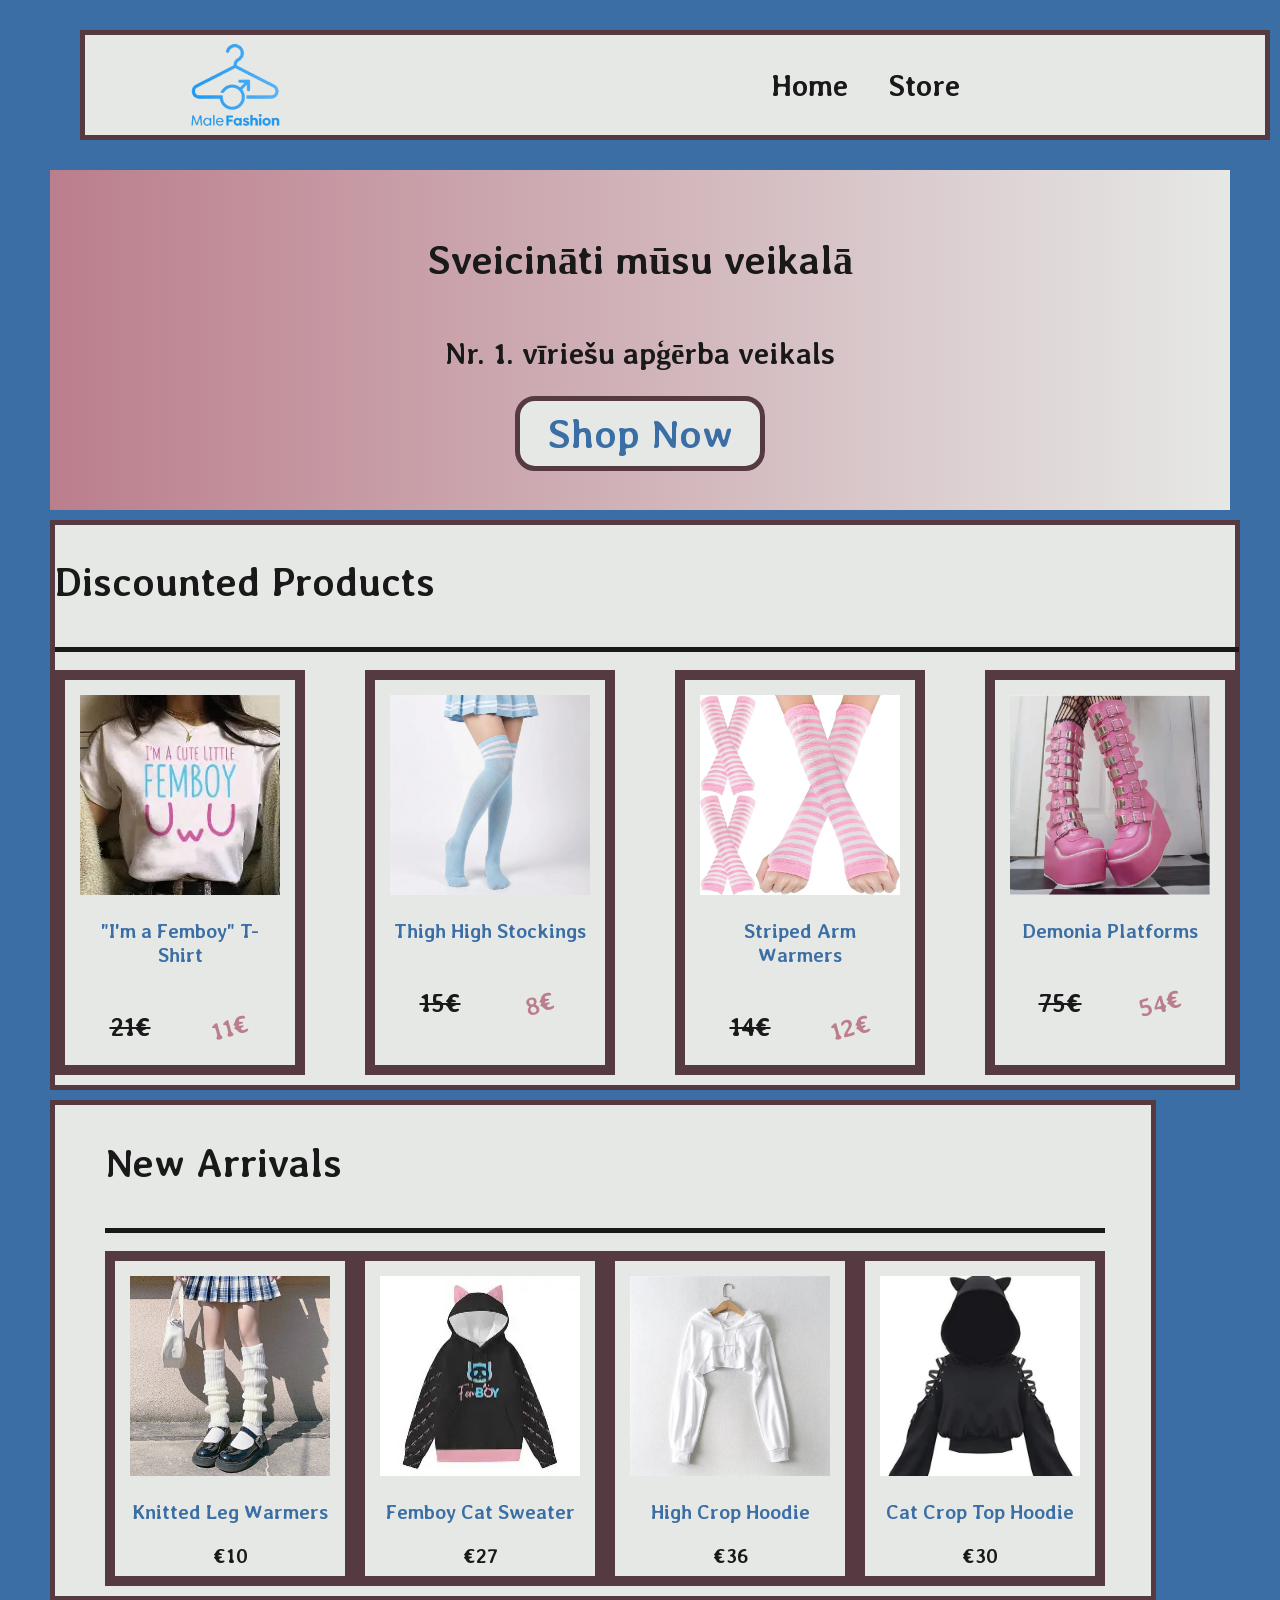
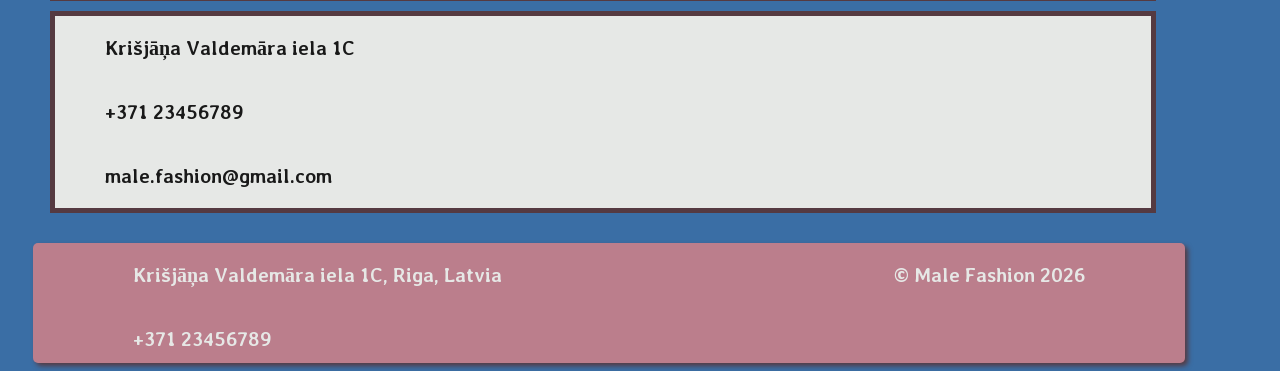
<file: index.html>
<!DOCTYPE html>
<html lang="en">
<head>
    <meta charset="UTF-8">
    <meta name="viewport" content="width=device-width, initial-scale=1.0">
    <link rel="stylesheet" href="index_style.css">

    <link rel="preconnect" href="https://fonts.googleapis.com">
<link rel="preconnect" href="https://fonts.gstatic.com" crossorigin>
<link href="https://fonts.googleapis.com/css2?family=Averia+Libre:ital,wght@0,300;0,400;0,700;1,300;1,400;1,700&display=swap" rel="stylesheet">

    <title>Drēbju veikals</title>
</head>
<body>
    <header>
        <div class="logo">
            <img src="images/Male_fasion_logo.png" alt="logo">
        </div>

        <nav>
            <a href="index.html"><h2>Home</h2></a>
            <a href="store.html"><h2>Store</h2></a>
        </nav>
    </header>

    <div class="hero">
        <h1 style="font-family: Averia Libre; color: #191919;">Sveicināti mūsu veikalā</h1>
        <h2 style="font-family: Averia Libre; color: #191919;">Nr. 1. vīriešu apģērba veikals</h2>
        <div class="button">
            <a href="store.html"><button type="button">Shop Now</button></a>
        </div>
    </div>
    

    <section class="atlaides">
        <div class="title">
            <h1>Discounted Products</h1>
            <hr>
        </div>

        <div class="display">
            <div class="image" id="femboy">
                <img src="images/femboy.jpg" alt="femboy_shirt">
                <h3>"I'm a Femboy" T-Shirt</h3>
                <div class="in_line">
                    <h3 class="strike">21€</h3>
                    <h3 class="rotate">11€</h3>
                </div>
            </div>

            <div class="image" id="blue_thigh">
                <img src="images/blue_thighigs.jpg" alt="blue_thighigs">
                <h3>Thigh High Stockings</h3>
                <div class="in_line">
                    <h3 class="strike">15€</h3>
                    <h3 class="rotate">8€</h3>
                </div>
            </div>

            <div class="image" id="arm_warm">
                <img src="images/arm_warmers.jpg" alt="arm_warmers">
                <h3>Striped Arm Warmers</h3>
                <div class="in_line">
                    <h3 class="strike">14€</h3>
                    <h3 class="rotate">12€</h3>
                </div>
            </div>

            <div class="image" id="boots">
                <img src="images/boots.PNG" alt="boots">
                <h3>Demonia Platforms</h3>
                <div class="in_line">
                    <h3 class="strike">75€</h3>
                    <h3 class="rotate">54€</h3>
                </div>
            </div>
        </div>
    </section>

    <section class="jaunumi">
        <div class="title">
            <h1>New Arrivals</h1>
            <hr>
        </div>

        <div class="display">
            <div class="image" id="leg_warm">
                <img src="images/leg_warmers.jpg" alt="leg_warmers">
                <h3>Knitted Leg Warmers</h3>
                <h3 class="price">€10</h3>
            </div>

            <div class="image" id="sweater">
                <img src="images/femboy_sweater.jpg" alt="femboy_sweater">
                <h3>Femboy Cat Sweater</h3>
                <h3 class="price">€27</h3>
            </div>

            <div class="image" id="crop">
                <img src="images/crop.jpg" alt="crop_top">
                <h3>High Crop Hoodie</h3>
                <h3 class="price">€36</h3>
            </div>

            <div class="image" id="cat_sweater">
                <img src="images/cat_sweater.jpg" alt="cat_sweater">
                <h3>Cat Crop Top Hoodie</h3>
                <h3 class="price">€30</h3>
            </div>
        </div>
    </section>

    <section class="info">
        <p>Krišjāņa Valdemāra iela 1C</p>
        <p>+371 23456789</p>
        <p>male.fashion@gmail.com</p>
    </section>

    <footer>
        <div class="top">
            <p style="color: #E6E8E6;">Krišjāņa Valdemāra iela 1C, Riga, Latvia</p>
            <p style="color: #E6E8E6;">© Male Fashion 2026</p>
        </div>

        <div class="bottom">
            <p style="color: #E6E8E6;">+371 23456789</p>
        </div>
    </footer>
</body>
</html>
</file>
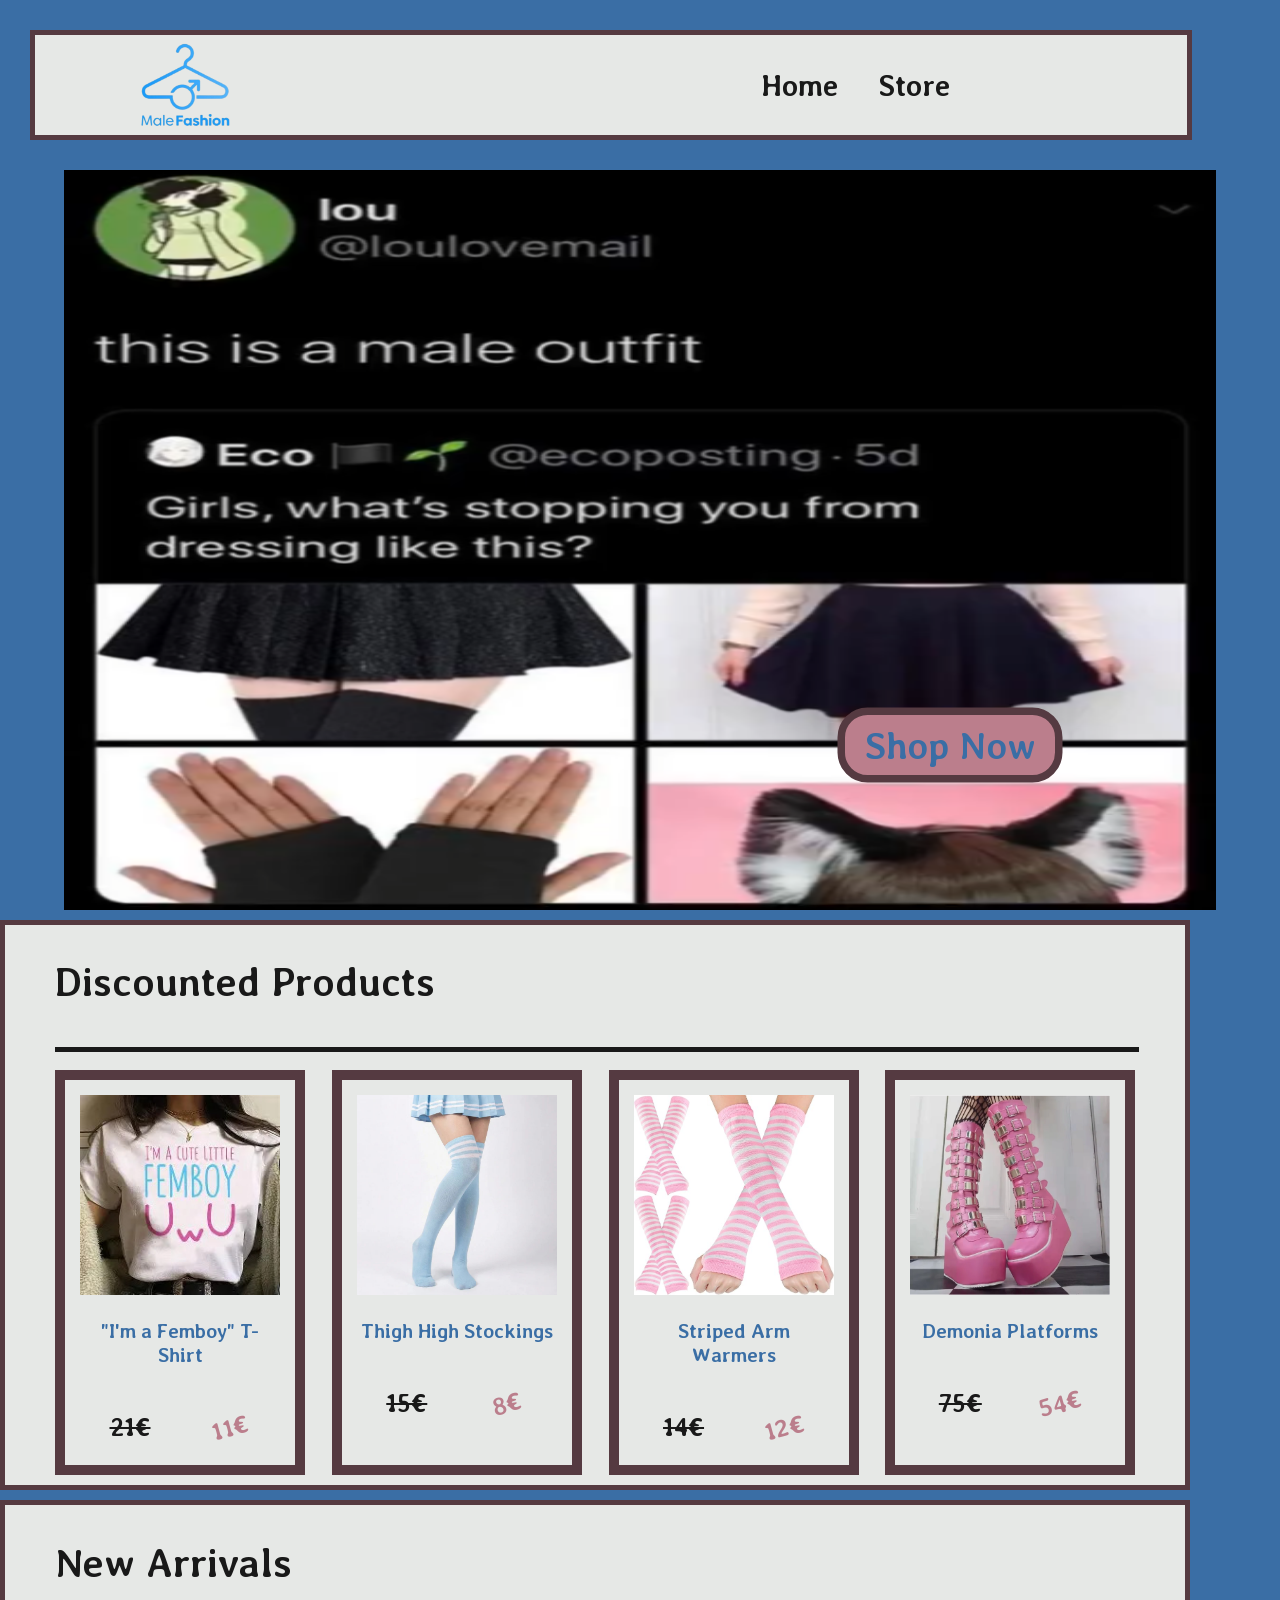
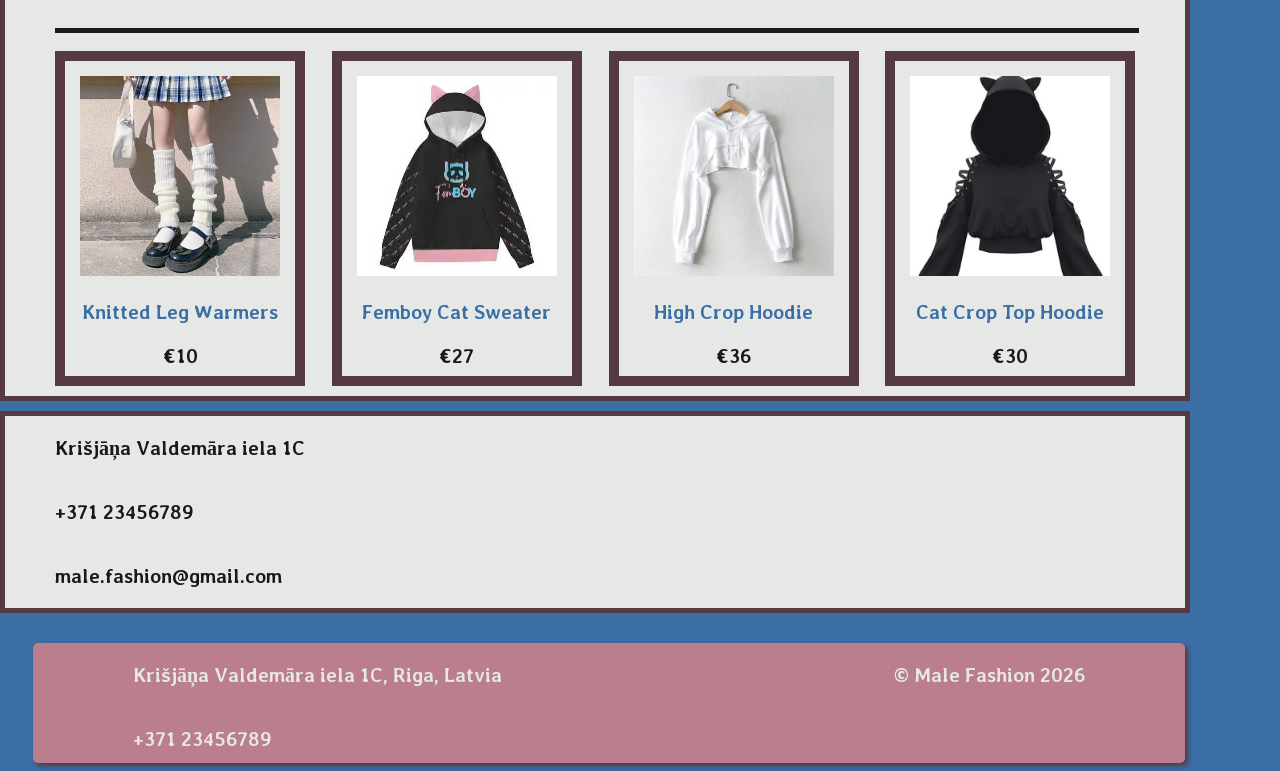
<file: landing_page.html>
<!DOCTYPE html>
<html lang="en">
<head>
    <meta charset="UTF-8">
    <meta name="viewport" content="width=device-width, initial-scale=1.0">
    <link rel="stylesheet" href="landing_page_css.css">

    <link rel="preconnect" href="https://fonts.googleapis.com">
<link rel="preconnect" href="https://fonts.gstatic.com" crossorigin>
<link href="https://fonts.googleapis.com/css2?family=Averia+Libre:ital,wght@0,300;0,400;0,700;1,300;1,400;1,700&display=swap" rel="stylesheet">

    <title>Drēbju veikals</title>
</head>
<body>
    <header>
        <div class="logo">
            <img src="images/Male_fasion_logo.png" alt="logo">
        </div>

        <nav>
            <a href="landing_page.html"><h2>Home</h2></a>
            <a href="store_page.html"><h2>Store</h2></a>
        </nav>
    </header>

    <div class="hero">
        <img src="images/Capture2.PNG" alt="Hero_image">
        <a href="store_page.html"><button type="button">Shop Now</button></a>
    </div>

    <section class="atlaides">
        <div class="title">
            <h1>Discounted Products</h1>
            <hr>
        </div>

        <div class="display">
            <div class="image" id="femboy">
                <img src="images/femboy.jpg" alt="femboy_shirt">
                <h3>"I'm a Femboy" T-Shirt</h3>
                <div class="in_line">
                    <h3 class="strike">21€</h3>
                    <h3 class="rotate">11€</h3>
                </div>
            </div>

            <div class="image" id="blue_thigh">
                <img src="images/blue_thighigs.jpg" alt="blue_thighigs">
                <h3>Thigh High Stockings</h3>
                <div class="in_line">
                    <h3 class="strike">15€</h3>
                    <h3 class="rotate">8€</h3>
                </div>
            </div>

            <div class="image" id="arm_warm">
                <img src="images/arm_warmers.jpg" alt="arm_warmers">
                <h3>Striped Arm Warmers</h3>
                <div class="in_line">
                    <h3 class="strike">14€</h3>
                    <h3 class="rotate">12€</h3>
                </div>
            </div>

            <div class="image" id="boots">
                <img src="images/boots.PNG" alt="boots">
                <h3>Demonia Platforms</h3>
                <div class="in_line">
                    <h3 class="strike">75€</h3>
                    <h3 class="rotate">54€</h3>
                </div>
            </div>
        </div>
    </section>

    <section class="jaunumi">
        <div class="title">
            <h1>New Arrivals</h1>
            <hr>
        </div>

        <div class="display">
            <div class="image" id="leg_warm">
                <img src="images/leg_warmers.jpg" alt="leg_warmers">
                <h3>Knitted Leg Warmers</h3>
                <h3 class="price">€10</h3>
            </div>

            <div class="image" id="sweater">
                <img src="images/femboy_sweater.jpg" alt="femboy_sweater">
                <h3>Femboy Cat Sweater</h3>
                <h3 class="price">€27</h3>
            </div>

            <div class="image" id="crop">
                <img src="images/crop.jpg" alt="crop_top">
                <h3>High Crop Hoodie</h3>
                <h3 class="price">€36</h3>
            </div>

            <div class="image" id="cat_sweater">
                <img src="images/cat_sweater.jpg" alt="cat_sweater">
                <h3>Cat Crop Top Hoodie</h3>
                <h3 class="price">€30</h3>
            </div>
        </div>
    </section>

    <section class="info">
        <p>Krišjāņa Valdemāra iela 1C</p>
        <p>+371 23456789</p>
        <p>male.fashion@gmail.com</p>
    </section>

    <footer>
        <div class="top">
            <p style="color: #E6E8E6;">Krišjāņa Valdemāra iela 1C, Riga, Latvia</p>
            <p style="color: #E6E8E6;">© Male Fashion 2026</p>
        </div>

        <div class="bottom">
            <p style="color: #E6E8E6;">+371 23456789</p>
        </div>
    </footer>
</body>
</html>
</file>
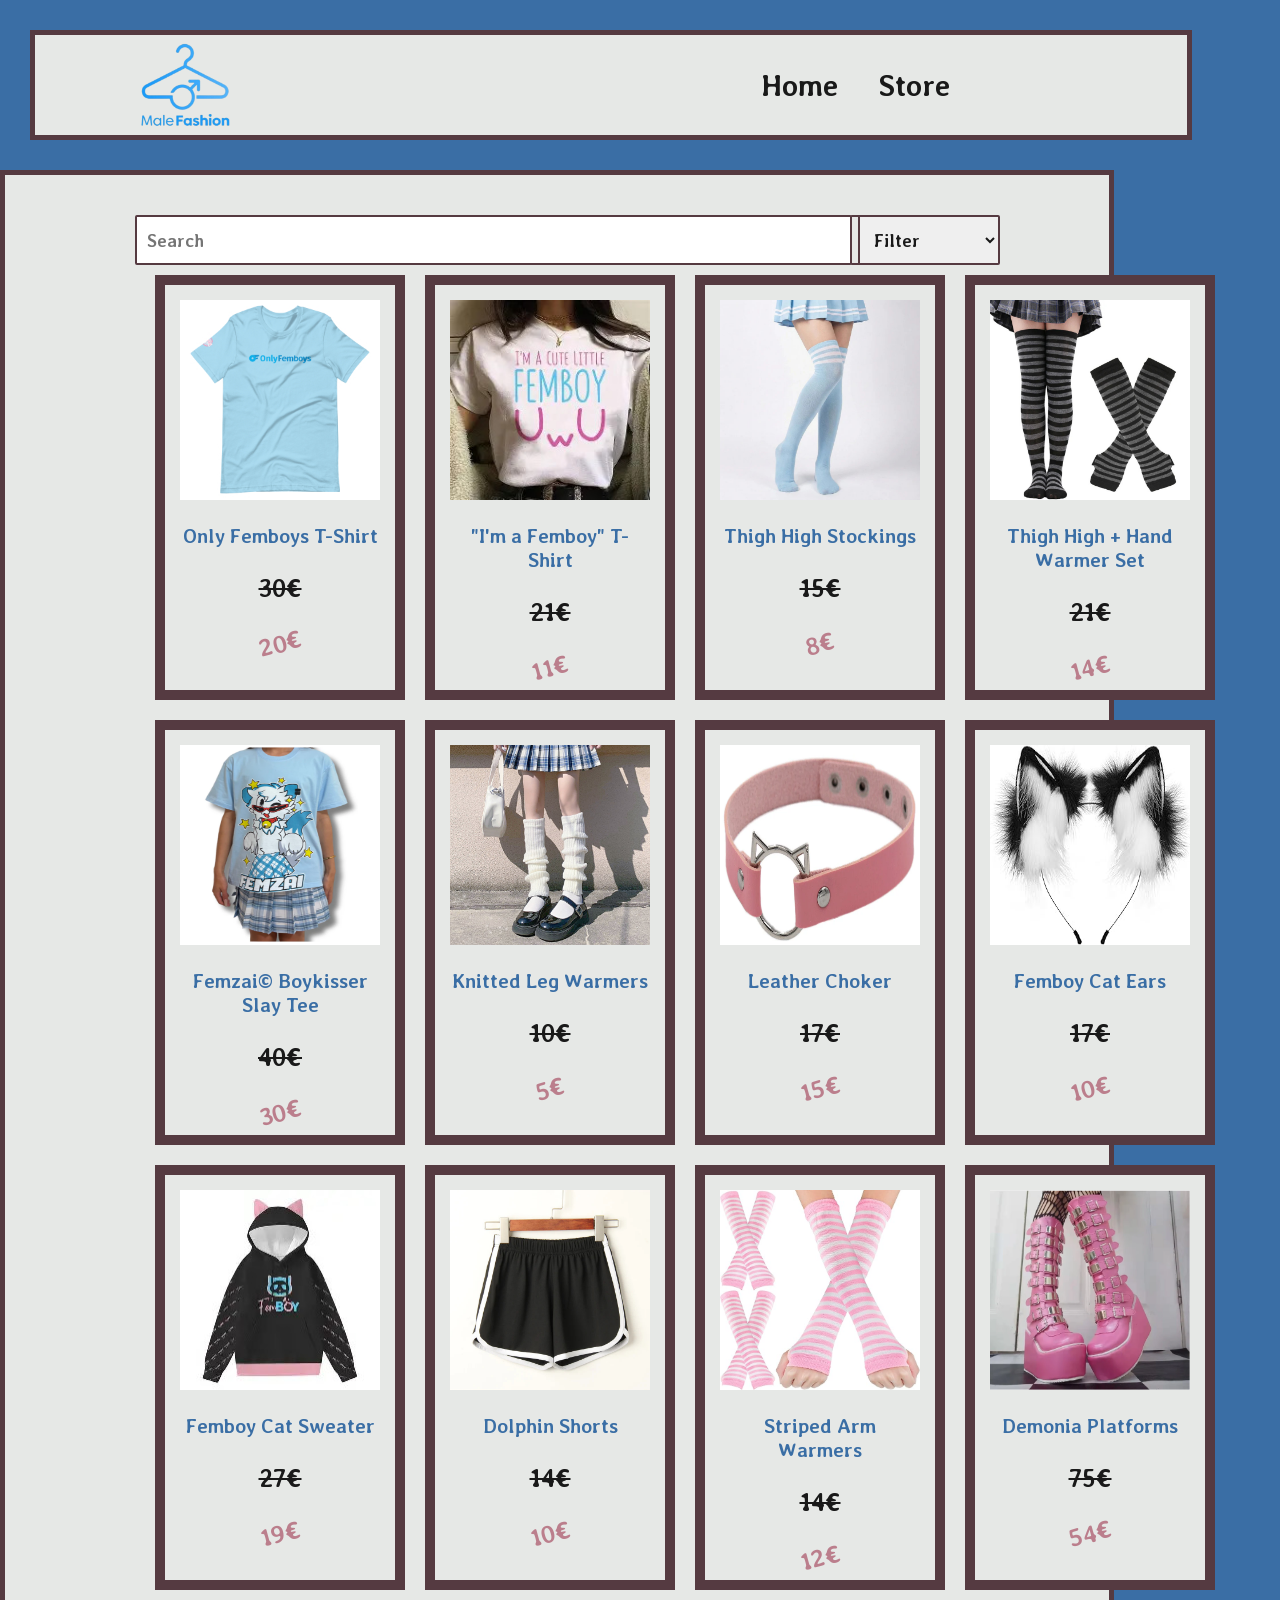
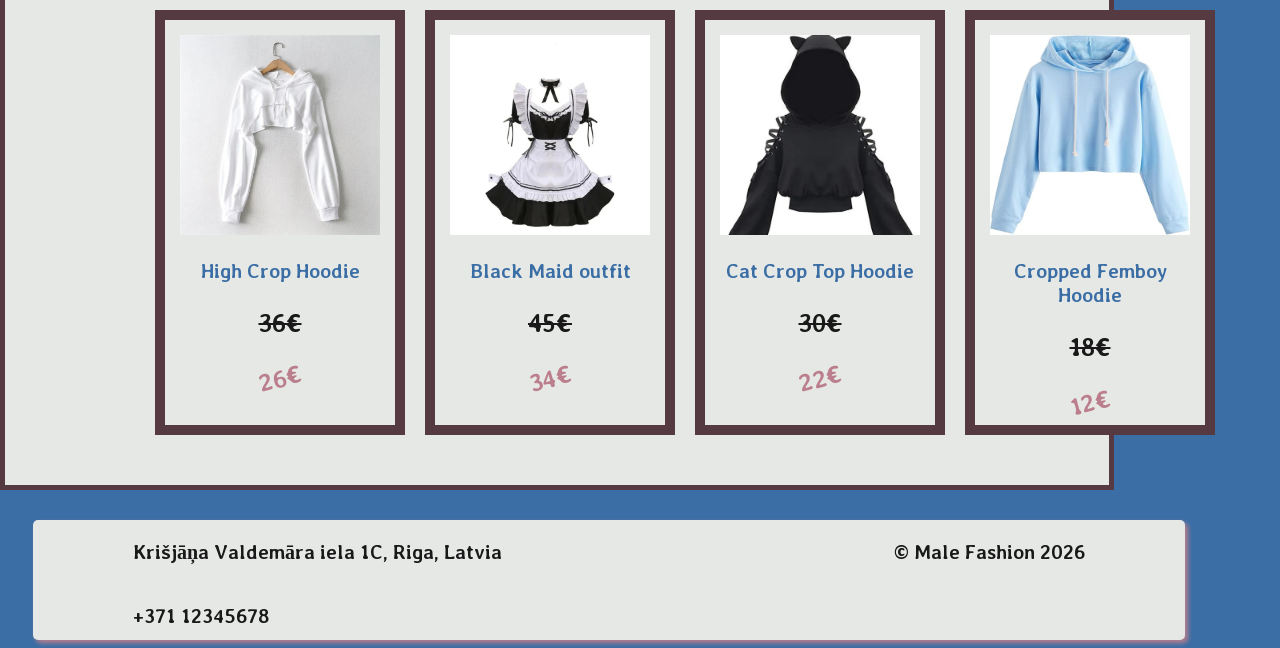
<file: store.html>
<!DOCTYPE html>
<html lang="en">
<head>
    <meta charset="UTF-8">
    <meta name="viewport" content="width=device-width, initial-scale=1.0">
    <link rel="stylesheet" href="store_style.css">

    <link rel="preconnect" href="https://fonts.googleapis.com">
<link rel="preconnect" href="https://fonts.gstatic.com" crossorigin>
<link href="https://fonts.googleapis.com/css2?family=Averia+Libre:ital,wght@0,300;0,400;0,700;1,300;1,400;1,700&display=swap" rel="stylesheet">

    <title>Drēbju veikals</title>
</head>
<body>
    <header>
        <div class="logo">
            <img src="images/Male_fasion_logo.png" alt="logo">
        </div>

        <nav>
            <a href="index.html"><h2>Home</h2></a>
            <a href="store.html"><h2>Store</h2></a>
        </nav>
    </header>

    <main>
        <section class="search_filter">
            <div class="search">
                <form id="form">
                    <input type="search" id="search" placeholder="Search">
                    <button type="submit"><img src="images/search-icon.png" alt="Search"></button>
                </form>
            </div>

            <div class="filter">
                <form id="form2">
                    <select id="filter">
                        <option value="Filter" class="option">Filter</option>
                        <option value="A-Z">A-Z</option>
                        <option value="Z-A">Z-A</option>
                        <option value="Low to High">Low to High</option>
                        <option value="High to Low">High to Low</option>
                    </select>
                </form>
            </div>
        </section>

        <section class="preces">
            <div class="image" id="only_f">
                <img src="images/only_femboys.jpg" alt="only_femboys_t-shirt">
                <h3>Only Femboys T-Shirt</h3>
                <h3 class="strike">30€</h3>
                <h3 class="rotate">20€</h3>

            </div>

            <div class="image" id="femboy">
                <img src="images/femboy.jpg" alt="femboy_shirt">
                <h3>"I'm a Femboy" T-Shirt</h3>
                <h3 class="strike">21€</h3>
                <h3 class="rotate">11€</h3>
            </div>

            <div class="image" id="blue_thigh">
                <img src="images/blue_thighigs.jpg" alt="blue_thighigs">
                <h3>Thigh High Stockings</h3>
                <h3 class="strike">15€</h3>
                <h3 class="rotate">8€</h3>
            </div>

            <div class="image" id="black_thigh">
                <img src="images/black_thigh_higs.jpg" alt="black_thighigs">
                <h3>Thigh High + Hand Warmer Set</h3>
                <h3 class="strike">21€</h3>
                <h3 class="rotate">14€</h3>
            </div>

            <div class="image" id="boykiss">
                <img src="images/boykiss.PNG" alt="boykiss_shirt">
                <h3>Femzai© Boykisser Slay Tee</h3>
                <h3 class="strike">40€</h3>
                <h3 class="rotate">30€</h3>
            </div>

            <div class="image" id="leg_warm">
                <img src="images/leg_warmers.jpg" alt="leg_warmers">
                <h3>Knitted Leg Warmers</h3>
                <h3 class="strike">10€</h3>
                <h3 class="rotate">5€</h3>
            </div>

            <div class="image" id="choker">
                <img src="images/choker cat.PNG" alt="choker">
                <h3>Leather Choker</h3>
                <h3 class="strike">17€</h3>
                <h3 class="rotate">15€</h3>
            </div>

            <div class="image" id="ears">
                <img src="images/ears.jpg" alt="cat_ears">
                <h3>Femboy Cat Ears</h3>
                <h3 class="strike">17€</h3>
                <h3 class="rotate">10€</h3>
            </div>

            <div class="image" id="sweater">
                <img src="images/femboy_sweater.jpg" alt="femboy_sweater">
                <h3>Femboy Cat Sweater</h3>
                <h3 class="strike">27€</h3>
                <h3 class="rotate">19€</h3>
            </div>

            <div class="image" id="shorts">
                <img src="images/femboy-outfits-black-dolphin-shorts.jpg" alt="dolphin_shorts">
                <h3>Dolphin Shorts</h3>
                <h3 class="strike">14€</h3>
                <h3 class="rotate">10€</h3>
            </div>

            <div class="image" id="arm_warm">
                <img src="images/arm_warmers.jpg" alt="arm_warmers">
                <h3>Striped Arm Warmers</h3>
                <h3 class="strike">14€</h3>
                <h3 class="rotate">12€</h3>
            </div>

            <div class="image" id="boots">
                <img src="images/boots.PNG" alt="boots">
                <h3>Demonia Platforms</h3>
                <h3 class="strike">75€</h3>
                <h3 class="rotate">54€</h3>
            </div>

            <div class="image" id="crop">
                <img src="images/crop.jpg" alt="crop_top">
                <h3>High Crop Hoodie</h3>
                <h3 class="strike">36€</h3>
                <h3 class="rotate">26€</h3>
            </div>

            <div class="image" id="maid">
                <img src="images/maid.jpg" alt="maid_outfit">
                <h3>Black Maid outfit</h3>
                <h3 class="strike">45€</h3>
                <h3 class="rotate">34€</h3>
            </div>

            <div class="image" id="cat_sweater">
                <img src="images/cat_sweater.jpg" alt="cat_sweater">
                <h3>Cat Crop Top Hoodie</h3>
                <h3 class="strike">30€</h3>
                <h3 class="rotate">22€</h3>
            </div>

            <div class="image" id="blue_sweater">
                <img src="images/blue_sweater.jpg" alt="blue_sweater">
                <h3>Cropped Femboy Hoodie</h3>
                <h3 class="strike">18€</h3>
                <h3 class="rotate">12€</h3>
            </div>
        </section>
    </main>
    
    <footer>
        <div class="top">
            <p>Krišjāņa Valdemāra iela 1C, Riga, Latvia</p>
            <p>© Male Fashion 2026</p>
        </div>

        <div class="bottom">
            <p>+371 12345678</p>
        </div>
    </footer>
</body>
</html>
</file>
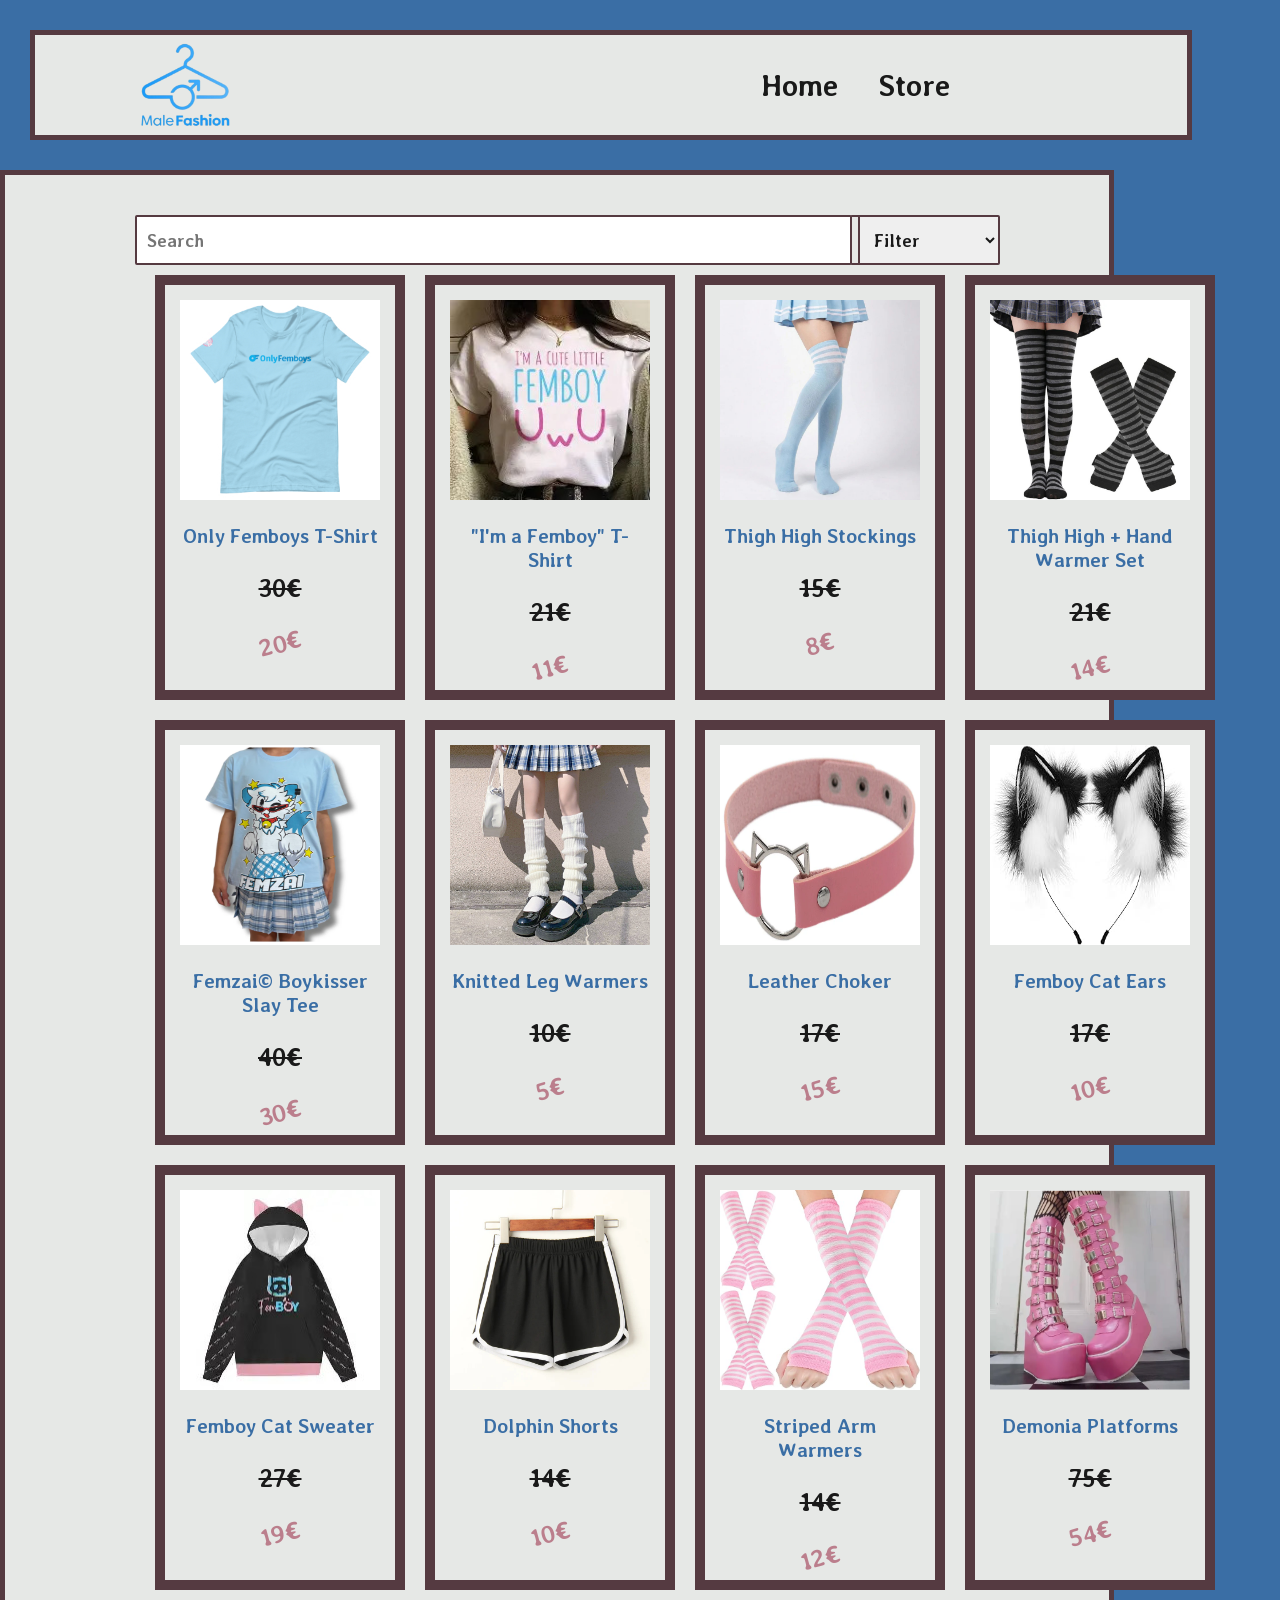
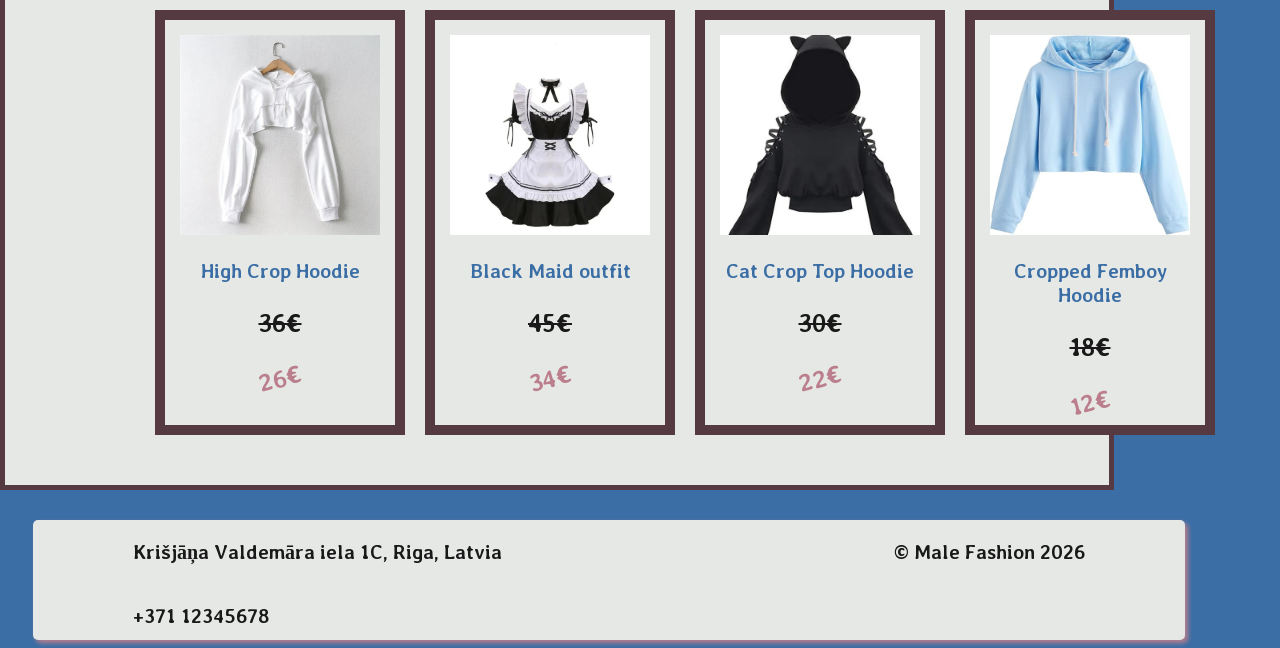
<file: store_page.html>
<!DOCTYPE html>
<html lang="en">
<head>
    <meta charset="UTF-8">
    <meta name="viewport" content="width=device-width, initial-scale=1.0">
    <link rel="stylesheet" href="store_page_css.css">

    <link rel="preconnect" href="https://fonts.googleapis.com">
<link rel="preconnect" href="https://fonts.gstatic.com" crossorigin>
<link href="https://fonts.googleapis.com/css2?family=Averia+Libre:ital,wght@0,300;0,400;0,700;1,300;1,400;1,700&display=swap" rel="stylesheet">

    <title>Drēbju veikals</title>
</head>
<body>
    <header>
        <div class="logo">
            <img src="images/Male_fasion_logo.png" alt="logo">
        </div>

        <nav>
            <a href="landing_page.html"><h2>Home</h2></a>
            <a href="store_page.html"><h2>Store</h2></a>
        </nav>
    </header>

    <main>
        <section class="search_filter">
            <div class="search">
                <form id="form">
                    <input type="search" id="search" placeholder="Search">
                    <button type="submit"><img src="images/search-icon.png" alt="Search"></button>
                </form>
            </div>

            <div class="filter">
                <form id="form2">
                    <select id="filter">
                        <option value="Filter" class="option">Filter</option>
                        <option value="A-Z">A-Z</option>
                        <option value="Z-A">Z-A</option>
                        <option value="Low to High">Low to High</option>
                        <option value="High to Low">High to Low</option>
                    </select>
                </form>
            </div>
        </section>

        <section class="preces">
            <div class="image" id="only_f">
                <img src="images/only_femboys.jpg" alt="only_femboys_t-shirt">
                <h3>Only Femboys T-Shirt</h3>
                <h3 class="strike">30€</h3>
                <h3 class="rotate">20€</h3>

            </div>

            <div class="image" id="femboy">
                <img src="images/femboy.jpg" alt="femboy_shirt">
                <h3>"I'm a Femboy" T-Shirt</h3>
                <h3 class="strike">21€</h3>
                <h3 class="rotate">11€</h3>
            </div>

            <div class="image" id="blue_thigh">
                <img src="images/blue_thighigs.jpg" alt="blue_thighigs">
                <h3>Thigh High Stockings</h3>
                <h3 class="strike">15€</h3>
                <h3 class="rotate">8€</h3>
            </div>

            <div class="image" id="black_thigh">
                <img src="images/black_thigh_higs.jpg" alt="black_thighigs">
                <h3>Thigh High + Hand Warmer Set</h3>
                <h3 class="strike">21€</h3>
                <h3 class="rotate">14€</h3>
            </div>

            <div class="image" id="boykiss">
                <img src="images/boykiss.PNG" alt="boykiss_shirt">
                <h3>Femzai© Boykisser Slay Tee</h3>
                <h3 class="strike">40€</h3>
                <h3 class="rotate">30€</h3>
            </div>

            <div class="image" id="leg_warm">
                <img src="images/leg_warmers.jpg" alt="leg_warmers">
                <h3>Knitted Leg Warmers</h3>
                <h3 class="strike">10€</h3>
                <h3 class="rotate">5€</h3>
            </div>

            <div class="image" id="choker">
                <img src="images/choker cat.PNG" alt="choker">
                <h3>Leather Choker</h3>
                <h3 class="strike">17€</h3>
                <h3 class="rotate">15€</h3>
            </div>

            <div class="image" id="ears">
                <img src="images/ears.jpg" alt="cat_ears">
                <h3>Femboy Cat Ears</h3>
                <h3 class="strike">17€</h3>
                <h3 class="rotate">10€</h3>
            </div>

            <div class="image" id="sweater">
                <img src="images/femboy_sweater.jpg" alt="femboy_sweater">
                <h3>Femboy Cat Sweater</h3>
                <h3 class="strike">27€</h3>
                <h3 class="rotate">19€</h3>
            </div>

            <div class="image" id="shorts">
                <img src="images/femboy-outfits-black-dolphin-shorts.jpg" alt="dolphin_shorts">
                <h3>Dolphin Shorts</h3>
                <h3 class="strike">14€</h3>
                <h3 class="rotate">10€</h3>
            </div>

            <div class="image" id="arm_warm">
                <img src="images/arm_warmers.jpg" alt="arm_warmers">
                <h3>Striped Arm Warmers</h3>
                <h3 class="strike">14€</h3>
                <h3 class="rotate">12€</h3>
            </div>

            <div class="image" id="boots">
                <img src="images/boots.PNG" alt="boots">
                <h3>Demonia Platforms</h3>
                <h3 class="strike">75€</h3>
                <h3 class="rotate">54€</h3>
            </div>

            <div class="image" id="crop">
                <img src="images/crop.jpg" alt="crop_top">
                <h3>High Crop Hoodie</h3>
                <h3 class="strike">36€</h3>
                <h3 class="rotate">26€</h3>
            </div>

            <div class="image" id="maid">
                <img src="images/maid.jpg" alt="maid_outfit">
                <h3>Black Maid outfit</h3>
                <h3 class="strike">45€</h3>
                <h3 class="rotate">34€</h3>
            </div>

            <div class="image" id="cat_sweater">
                <img src="images/cat_sweater.jpg" alt="cat_sweater">
                <h3>Cat Crop Top Hoodie</h3>
                <h3 class="strike">30€</h3>
                <h3 class="rotate">22€</h3>
            </div>

            <div class="image" id="blue_sweater">
                <img src="images/blue_sweater.jpg" alt="blue_sweater">
                <h3>Cropped Femboy Hoodie</h3>
                <h3 class="strike">18€</h3>
                <h3 class="rotate">12€</h3>
            </div>
        </section>
    </main>
    
    <footer>
        <div class="top">
            <p>Krišjāņa Valdemāra iela 1C, Riga, Latvia</p>
            <p>© Male Fashion 2026</p>
        </div>

        <div class="bottom">
            <p>+371 12345678</p>
        </div>
    </footer>
</body>
</html>
</file>
<file: index_style.css>
body{
    margin: 0px;
    padding-left: 50px;
    padding-right: 50px;
    background-color: #3A6EA5;
}

h1{
    font-family: "Averia Libre";
    color: #191919;
    font-size: 40px;
}

h2{ 
    font-family: "Averia Libre";
    color: #191919;
    font-size: 30px;
}

h2:hover{
    color: #BB7E8C;
    transform-origin: left bottom;
    transform: rotate(-10deg);
}

h3{
    font-family: "Averia Libre";
    color: #3A6EA5;
    font-size: 20px;
}

p{
    font-family: "Averia Libre";
    color: #191919;
    font-size: 20px;
    font-weight: bold;
}

hr{
    border: solid 2px #191919;
    background-color: #191919;
    width: 100%;
    height: 1px;
    color: #191919;
}

.strike{
    text-decoration: line-through;
    font-size: 25px;
    color: #191919;
    font-weight: bold;
}

.rotate{
    color: #BB7E8C;
    transform: rotate(-15deg);
    font-size: 25px;
}

.in_line{
    display: grid;
    grid-template-columns: 1fr 1fr;
    justify-content: center;
    
}

a{
    text-decoration: none;
}

header{
    display: flex;
    align-items: center;
    flex-direction: row;
    justify-content: space-between;
    justify-self: center;
    width: 100%;
    height: 100px;
    background-color:#E6E8E6;
    margin: 30px;
    border: solid 5px #553A41;
}

nav{
    display: flex;
    position: absolute;
    right: 300px;
}

nav h2{
    margin: 20px;
}


.logo img{
    height: 150px;
    width: auto;
    padding-top: 15px;
    padding-left: 75px;
}

.hero{
    display: flex;
    flex-direction: column;
    justify-content: center;
    align-items: center;

    width: 100%;
    height: 340px;
    background-color: #BB7E8C;
    background-image: linear-gradient(to right, #BB7E8C, #E6E8E6);
}

button{
    height: 75px;
    width: 250px;
    border: solid 5px #553A41;
    border-radius: 20px;
    color: #3A6EA5;
    background-color: #E6E8E6;
    font-family: "Averia Libre";
    font-size: 40px;
    font-weight: bold;
    z-index: 1;
    transform-origin: center;
}

button:hover{
    transform: scale(120%);
    background-color: #3A6EA5;
    color: #E6E8E6;
}

.title{
    display: flex;
    flex-direction: column;
}

.display{
    display: flex;
    flex-direction: row;
    justify-content: space-between;
}

.atlaides{
    width: 100%;
    justify-self: center;
    background-color: #E6E8E6;
    border: solid 5px #553A41;
    margin-top: 10px;
}

.atlaides{
    display: flex;
    flex-direction: column;
}

.atlaides img{
    height: 200px;
    width: 200px;
}

.image{
    grid-row: 2;
    height: 220px;
    width: 200px;
    padding: 15px;
    padding-bottom: 150px;
    text-align: center;
    border: solid 10px #553A41;
    margin-top: 10px;
    margin-bottom: 10px;
    background-color: #E6E8E6;
    transition-duration: 0.5s;
}

.image:hover{
    transform: scale(120%);
    box-shadow: 3px 3px 5px #BB7E8C;
}

.jaunumi{
    display: flex;
    flex-direction: column;
    width: 84.4%;
    justify-self: center;
    background-color: #E6E8E6;
    border: solid 5px #553A41;
    margin-top: 10px;
    padding-inline: 50px;
}

.jaunumi img{
    height: 200px;
    width: 200px;
}

.jaunumi .image{
    grid-row: 2;
    height: 150px;
    width: 200px;
    padding: 15px;
    padding-bottom: 150px;
    text-align: center;
    border: solid 10px #553A41;
    margin-top: 10px;
    margin-bottom: 10px;
    background-color: #E6E8E6;
}

.jaunumi .image:hover{
    transform: scale(120%);
    box-shadow: 3px 3px 5px #BB7E8C;
}

.price{
    color: #191919;
    font-family: "Averia Libre";
    font-weight: 900;
}

.info{
    display: flex;
    flex-direction: column;
    width: 84.4%;
    justify-self: center;
    background-color: #E6E8E6;
    border: solid 5px #553A41;
    margin-top: 10px;
    padding-inline: 50px;
}

footer{
    display: flex;
    flex-direction: column;
    height: 120px;
    width: 90%;
    background-color: #BB7E8C;
    border-radius: 5px;
    box-shadow: 3px 3px 5px #553A41;
    margin-top: 30px;
    position: absolute;
    right: 95px;
}

.top{
    display: flex;
    flex-direction: row;
    justify-content: space-between;
    padding-inline: 100px;
}

.bottom{
    display: flex;
    flex-direction: row;
    justify-content: flex-start;
    padding-inline: 100px;
}
</file>
<file: landing_page_css.css>
body{
    margin: 0px;
    background-color: #3A6EA5;
}

h1{
    font-family: "Averia Libre";
    color: #191919;
    font-size: 40px;
}

h2{ 
    font-family: "Averia Libre";
    color: #191919;
    font-size: 30px;
}

h2:hover{
    color: #BB7E8C;
    transform-origin: left bottom;
    transform: rotate(-10deg);
}

h3{
    font-family: "Averia Libre";
    color: #3A6EA5;
    font-size: 20px;
}

p{
    font-family: "Averia Libre";
    color: #191919;
    font-size: 20px;
    font-weight: bold;
}

hr{
    border: solid 2px #191919;
    background-color: #191919;
    width: 100%;
    height: 1px;
    color: #191919;
}

.strike{
    text-decoration: line-through;
    font-size: 25px;
    color: #191919;
    font-weight: bold;
}

.rotate{
    color: #BB7E8C;
    transform: rotate(-15deg);
    font-size: 25px;
}

.in_line{
    display: grid;
    grid-template-columns: 1fr 1fr;
    justify-content: center;
    
}

a{
    text-decoration: none;
}

header{
    display: flex;
    align-items: center;
    flex-direction: row;
    justify-content: space-between;
    justify-self: center;
    width: 90%;
    height: 100px;
    background-color:#E6E8E6;
    margin: 30px;
    border: solid 5px #553A41;
}

nav{
    display: flex;
    position: absolute;
    right: 300px;
    padding-inline: 10px;
}

nav h2{
    margin: 20px;
}

.logo img{
    height: 150px;
    width: auto;
    padding-top: 15px;
    padding-left: 75px;
}

.hero{
    display: flex;
    flex-direction: column;
    align-items: center;
}

.hero img{
    width: 90%;
    height: 740px;
}

button{
    height: 50px;
    width: 150px;
    scale: 150%;
    border: solid 5px #553A41;
    border-radius: 20px;
    color: #3A6EA5;
    background-color: #BB7E8C;
    font-family: "Averia Libre";
    font-size: 25px;
    font-weight: bold;
    position: absolute;
    left: 875px;
    top: 720px;
}

button:hover{
    transform: scale(120%);
    background-color: #3A6EA5;
    color: #BB7E8C;
}

.title{
    display: flex;
    flex-direction: column;
}

.display{
    display: flex;
    flex-direction: row;
    justify-content: space-between;
}

.atlaides{
    width: 84.4%;
    justify-self: center;
    background-color: #E6E8E6;
    border: solid 5px #553A41;
    margin-top: 10px;
    padding-inline: 50px;
}

.atlaides{
    display: flex;
    flex-direction: column;
}

.atlaides img{
    height: 200px;
    width: 200px;
}

.image{
    grid-row: 2;
    height: 220px;
    width: 200px;
    padding: 15px;
    padding-bottom: 150px;
    text-align: center;
    border: solid 10px #553A41;
    margin-top: 10px;
    margin-bottom: 10px;
    background-color: #E6E8E6;
    transition-duration: 0.5s;
}

.image:hover{
    transform: scale(120%);
    box-shadow: 3px 3px 5px #BB7E8C;
}

.jaunumi{
    display: flex;
    flex-direction: column;
    width: 84.4%;
    justify-self: center;
    background-color: #E6E8E6;
    border: solid 5px #553A41;
    margin-top: 10px;
    padding-inline: 50px;
}

.jaunumi img{
    height: 200px;
    width: 200px;
}

.jaunumi .image{
    grid-row: 2;
    height: 150px;
    width: 200px;
    padding: 15px;
    padding-bottom: 150px;
    text-align: center;
    border: solid 10px #553A41;
    margin-top: 10px;
    margin-bottom: 10px;
    background-color: #E6E8E6;
}

.jaunumi .image:hover{
    transform: scale(120%);
    box-shadow: 3px 3px 5px #BB7E8C;
}

.price{
    color: #191919;
    font-family: "Averia Libre";
    font-weight: 900;
}

.info{
    display: flex;
    flex-direction: column;
    width: 84.4%;
    justify-self: center;
    background-color: #E6E8E6;
    border: solid 5px #553A41;
    margin-top: 10px;
    padding-inline: 50px;
}

footer{
    display: flex;
    flex-direction: column;
    height: 120px;
    width: 90%;
    background-color: #BB7E8C;
    border-radius: 5px;
    box-shadow: 3px 3px 5px #553A41;
    margin-top: 30px;
    position: absolute;
    right: 95px;
}

.top{
    display: flex;
    flex-direction: row;
    justify-content: space-between;
    padding-inline: 100px;
}

.bottom{
    display: flex;
    flex-direction: row;
    justify-content: flex-start;
    padding-inline: 100px;
}
</file>
<file: store_style.css>
body{
    margin: 0px;
    background-color: #3A6EA5;
}

h2{
    font-family: "Averia Libre";
    color: #191919;
    font-size: 30px;
}

h2:hover{
    color: #BB7E8C;
    transform-origin: left bottom;
    transform: rotate(-10deg);
}

h3{
    font-family: "Averia Libre";
    color: #3A6EA5;
    font-size: 20px;
}

p{
    font-family: "Averia Libre";
    color: #191919;
    font-size: 20px;
    font-weight: bold;
}

.strike{
    text-decoration: line-through;
    font-size: 25px;
    color: #191919;
    font-weight: bold;
}

.rotate{
    color: #BB7E8C;
    transform: rotate(-15deg);
    font-size: 25px;
}

a{
    text-decoration: none;
}

header{
    display: flex;
    align-items: center;
    flex-direction: row;
    justify-content: space-between;
    justify-self: center;
    width: 90%;
    height: 100px;
    background-color:#E6E8E6;
    margin: 30px;
    border: solid 5px #553A41;
}

nav{
    display: flex;
    position: absolute;
    right: 300px;
    padding-inline: 10px;
}

nav h2{
    margin: 20px;
}

.logo img{
    height: 150px;
    width: auto;
    padding-top: 15px;
    padding-left: 75px;
}

main{
    display: flex;
    flex-direction: column;
    width: 80%;
    height: fit-content;
    justify-self: center;
    background-color: #E6E8E6;
    border: solid 5px #553A41;
    padding: 40px;
}

form{
    display: flex;
}

#search{
    display: flex;
    justify-content: flex-start;
    margin: 0px 0px 0px 90px;
    height: 50px;
    width: 70%;
    padding-inline: 10px;
    font-size: large;
    border: solid 2px #553A41;
    border-radius: 2px;
    font-family: Averia Libre;
    font-weight: bold;
    outline: none;
}

#search:focus{
    border: solid 3px #553A41;
    color: #3A6EA5;
}

form button{
    display: flex;
    justify-content: center;
    align-items: center;
    margin: 0px 0px 0px -2px;
    height: 50px;
    width: 80px;
    background-color: #E6E8E6;
    border: solid 2px #553A41;
    border-radius: 2px;
}

form button:hover{
    background-color: #BB7E8C;
    transform: scale(110%);
}

form img{
    height: 20px;
    width: auto;
}



#form2{
    position: absolute;
    right: 280px;
    top: 215px;
    height: 46px;
    border: solid 2px #553A41;
    border-radius: 2px;
}

#form2:hover{
    transform: scale(110%);
}

#filter{
    font-size: large;
    border: transparent;
    padding-inline: 10px;
    font-family: Averia Libre;
    font-weight: bold;
    color: #191919;
    outline: none;
}

#filter:hover{
    color: #3A6EA5;
    font-size: larger;
}

option{
    font-size: large;
    font-family: Averia Libre;
    font-weight: bold;
    color: #191919;
}

.preces{
    display: grid;
    grid-template-columns: 1fr 1fr 1fr 1fr;
    padding-left: 100px;
}

.preces img{
    height: 200px;
    width: 200px;
}

.image{
    height: 240px;
    width: 200px;
    padding: 15px;
    padding-bottom: 150px;
    text-align: center;
    border: solid 10px #553A41;
    margin: 10px;
    background-color: #E6E8E6;
    transition-duration: 0.5s;
}

.image:hover{
    transform: scale(120%);
    box-shadow: 3px 3px 0px #BB7E8C;
}

footer{
    display: flex;
    flex-direction: column;
    height: 120px;
    width: 90%;
    background-color: #E6E8E6;
    border-radius: 5px;
    box-shadow: 3px 3px 5px #BB7E8C;
    margin-top: 30px;
    position: absolute;
    right: 95px;
}

.top{
    display: flex;
    flex-direction: row;
    justify-content: space-between;
    padding-inline: 100px;
}

.bottom{
    display: flex;
    flex-direction: row;
    justify-content: flex-start;
    padding-inline: 100px;
}
</file>
<file: store_page_css.css>
body{
    margin: 0px;
    background-color: #3A6EA5;
}

h2{
    font-family: "Averia Libre";
    color: #191919;
    font-size: 30px;
}

h2:hover{
    color: #BB7E8C;
    transform-origin: left bottom;
    transform: rotate(-10deg);
}

h3{
    font-family: "Averia Libre";
    color: #3A6EA5;
    font-size: 20px;
}

p{
    font-family: "Averia Libre";
    color: #191919;
    font-size: 20px;
    font-weight: bold;
}

.strike{
    text-decoration: line-through;
    font-size: 25px;
    color: #191919;
    font-weight: bold;
}

.rotate{
    color: #BB7E8C;
    transform: rotate(-15deg);
    font-size: 25px;
}

a{
    text-decoration: none;
}

header{
    display: flex;
    align-items: center;
    flex-direction: row;
    justify-content: space-between;
    justify-self: center;
    width: 90%;
    height: 100px;
    background-color:#E6E8E6;
    margin: 30px;
    border: solid 5px #553A41;
}

nav{
    display: flex;
    position: absolute;
    right: 300px;
    padding-inline: 10px;
}

nav h2{
    margin: 20px;
}

.logo img{
    height: 150px;
    width: auto;
    padding-top: 15px;
    padding-left: 75px;
}

main{
    display: flex;
    flex-direction: column;
    width: 80%;
    height: fit-content;
    justify-self: center;
    background-color: #E6E8E6;
    border: solid 5px #553A41;
    padding: 40px;
}

form{
    display: flex;
}

#search{
    display: flex;
    justify-content: flex-start;
    margin: 0px 0px 0px 90px;
    height: 50px;
    width: 70%;
    padding-inline: 10px;
    font-size: large;
    border: solid 2px #553A41;
    border-radius: 2px;
    font-family: Averia Libre;
    font-weight: bold;
    outline: none;
}

#search:focus{
    border: solid 3px #553A41;
    color: #3A6EA5;
}

form button{
    display: flex;
    justify-content: center;
    align-items: center;
    margin: 0px 0px 0px -2px;
    height: 50px;
    width: 80px;
    background-color: #E6E8E6;
    border: solid 2px #553A41;
    border-radius: 2px;
}

form button:hover, img:hover{
    background-color: #BB7E8C;
    transform: scale(110%);
}

form img{
    height: 20px;
    width: auto;
}



#form2{
    position: absolute;
    right: 280px;
    top: 215px;
    height: 46px;
    border: solid 2px #553A41;
    border-radius: 2px;
}

#form2:hover{
    transform: scale(110%);
}

#filter{
    font-size: large;
    border: transparent;
    padding-inline: 10px;
    font-family: Averia Libre;
    font-weight: bold;
    color: #191919;
    outline: none;
}

#filter:hover{
    color: #3A6EA5;
    font-size: larger;
}

option{
    font-size: large;
    font-family: Averia Libre;
    font-weight: bold;
    color: #191919;
}

.preces{
    display: grid;
    grid-template-columns: 1fr 1fr 1fr 1fr;
    padding-left: 100px;
}

.preces img{
    height: 200px;
    width: 200px;
}

.image{
    height: 240px;
    width: 200px;
    padding: 15px;
    padding-bottom: 150px;
    text-align: center;
    border: solid 10px #553A41;
    margin: 10px;
    background-color: #E6E8E6;
    transition-duration: 0.5s;
}

.image:hover{
    transform: scale(120%);
    box-shadow: 3px 3px 0px #BB7E8C;
}

footer{
    display: flex;
    flex-direction: column;
    height: 120px;
    width: 90%;
    background-color: #E6E8E6;
    border-radius: 5px;
    box-shadow: 3px 3px 5px #BB7E8C;
    margin-top: 30px;
    position: absolute;
    right: 95px;
}

.top{
    display: flex;
    flex-direction: row;
    justify-content: space-between;
    padding-inline: 100px;
}

.bottom{
    display: flex;
    flex-direction: row;
    justify-content: flex-start;
    padding-inline: 100px;
}
</file>
